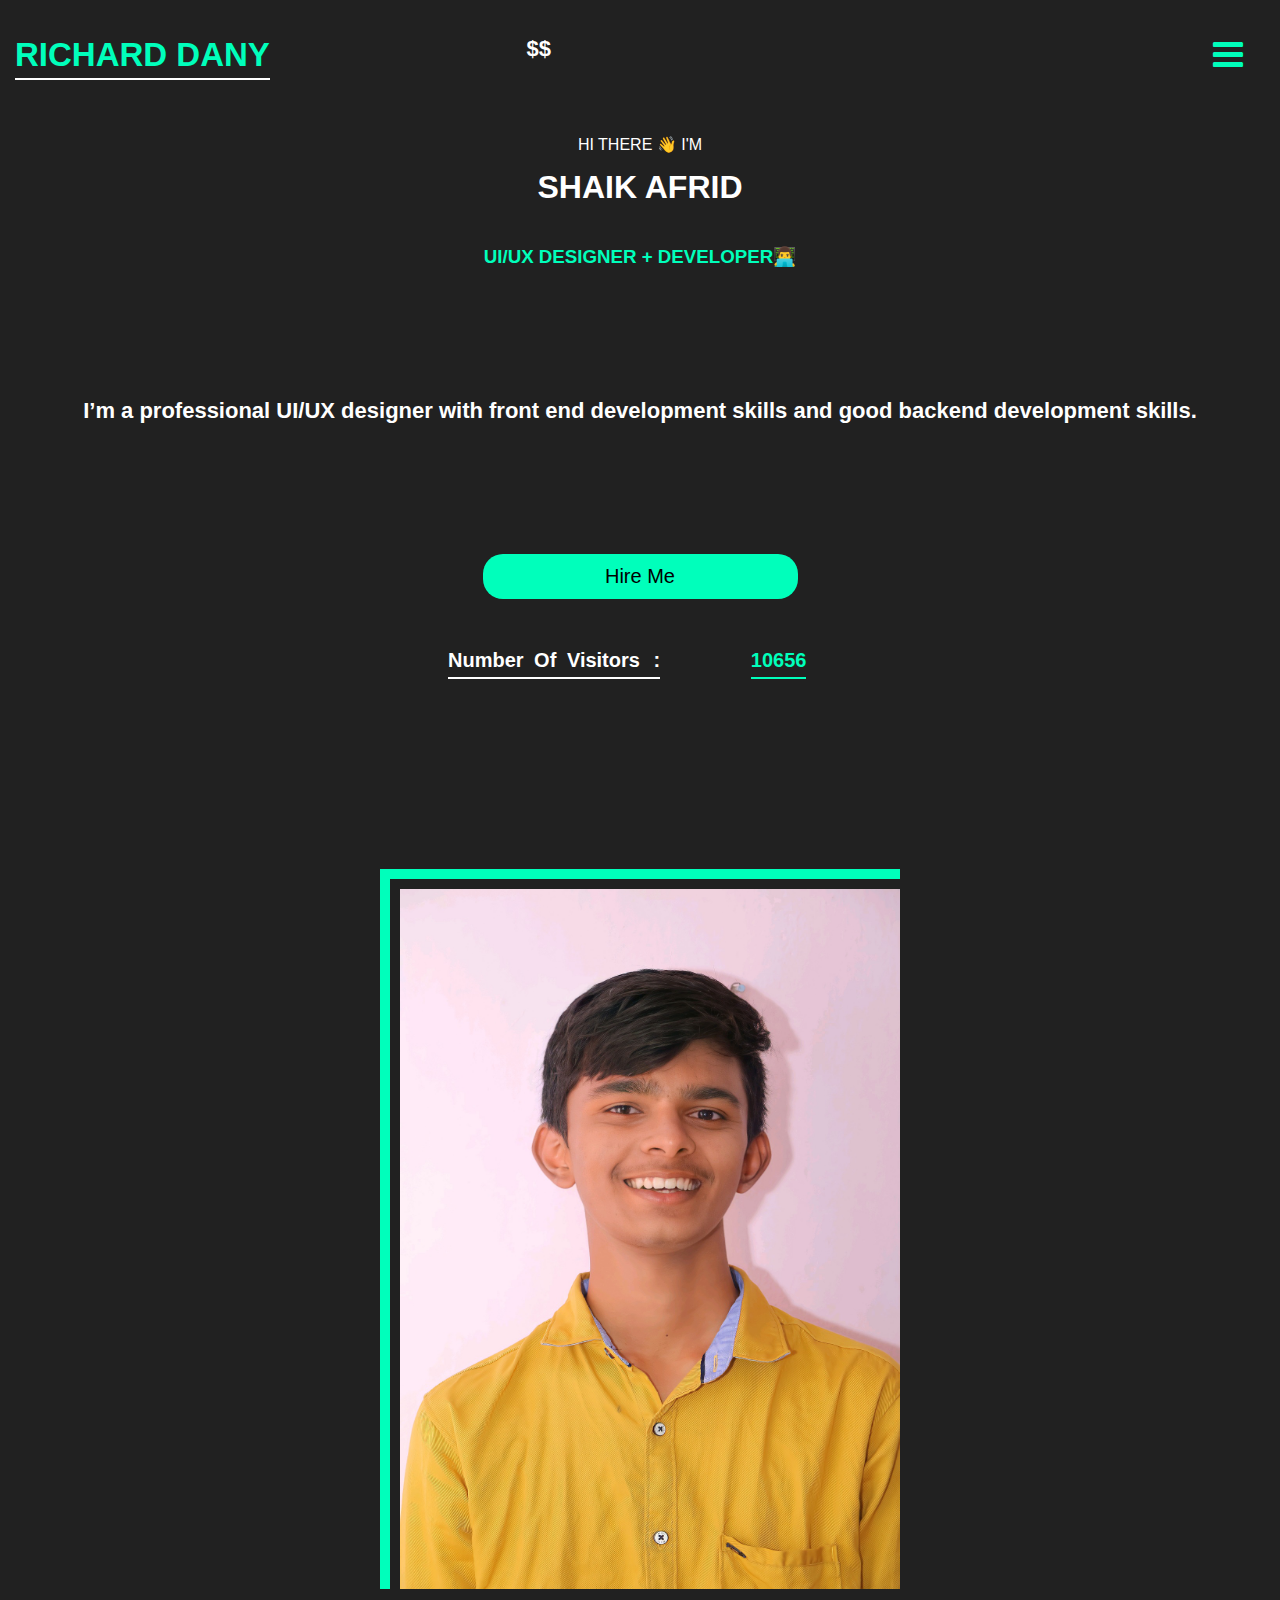
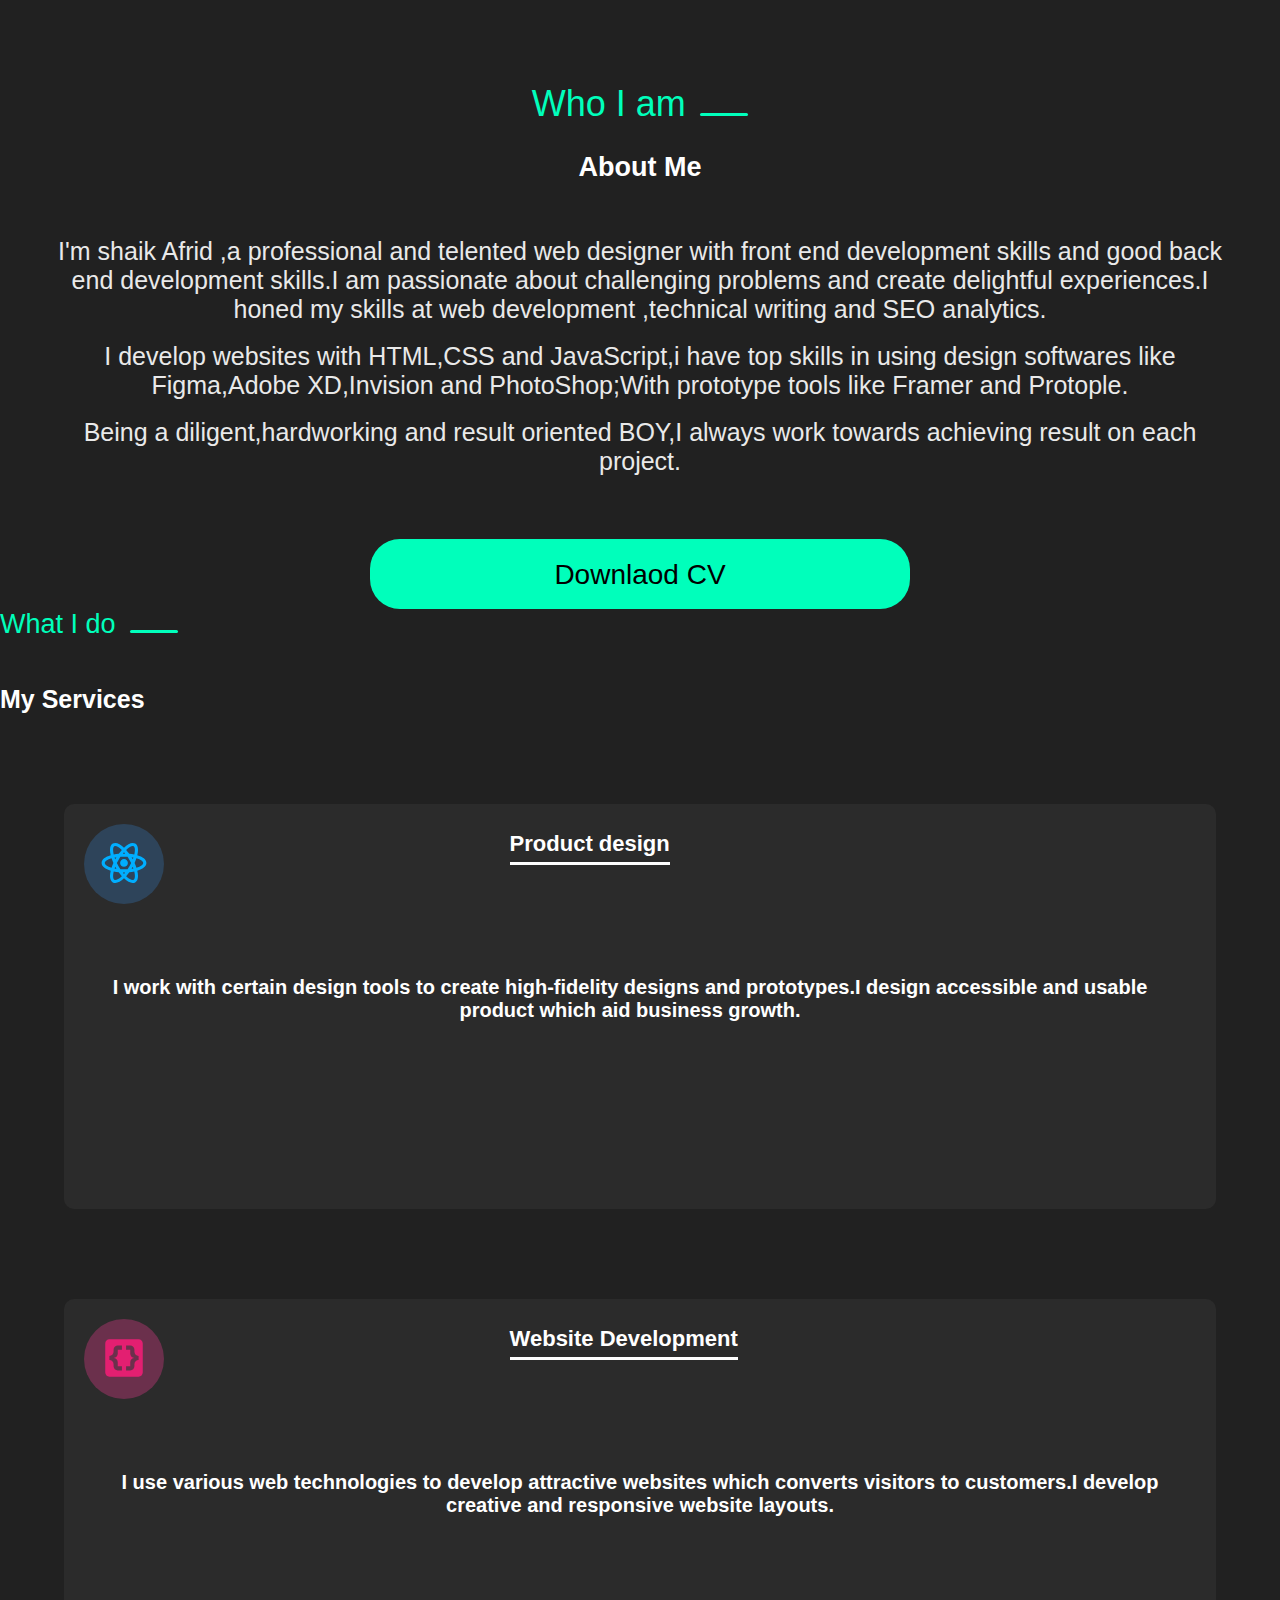
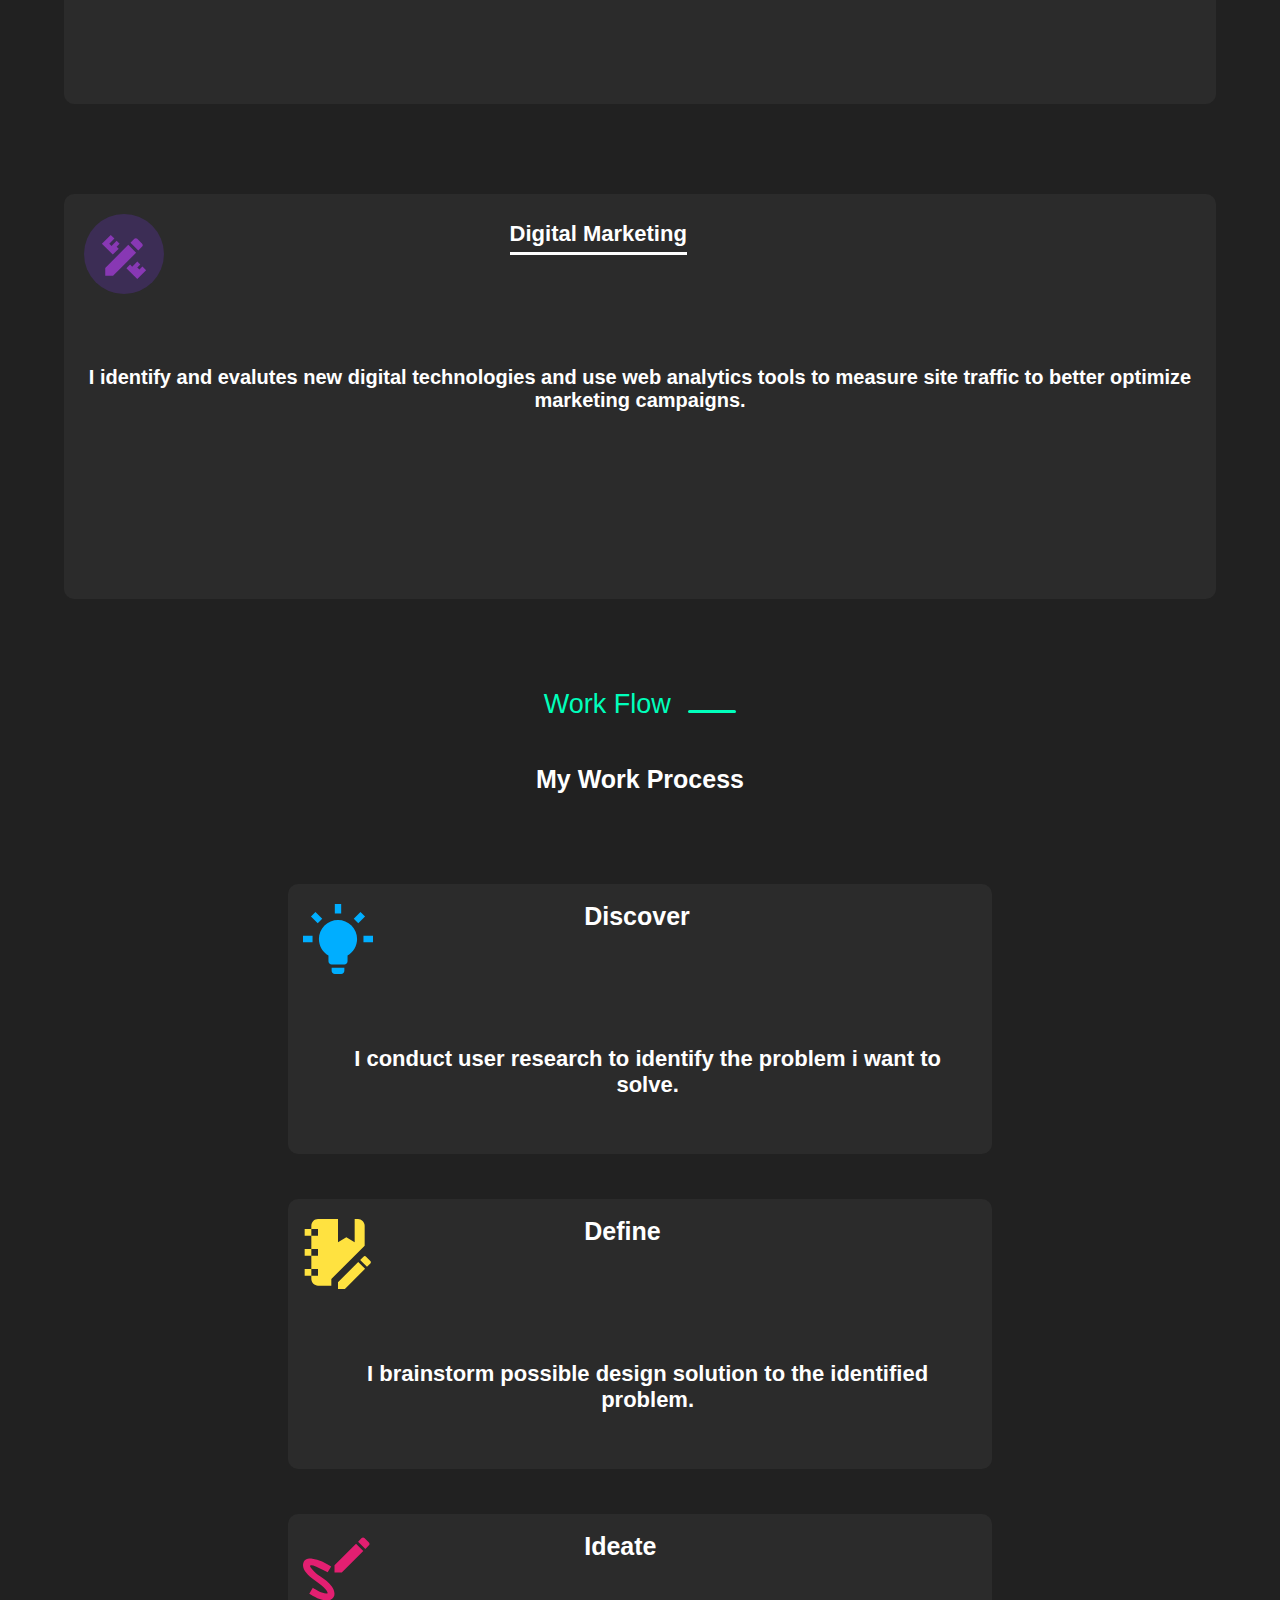
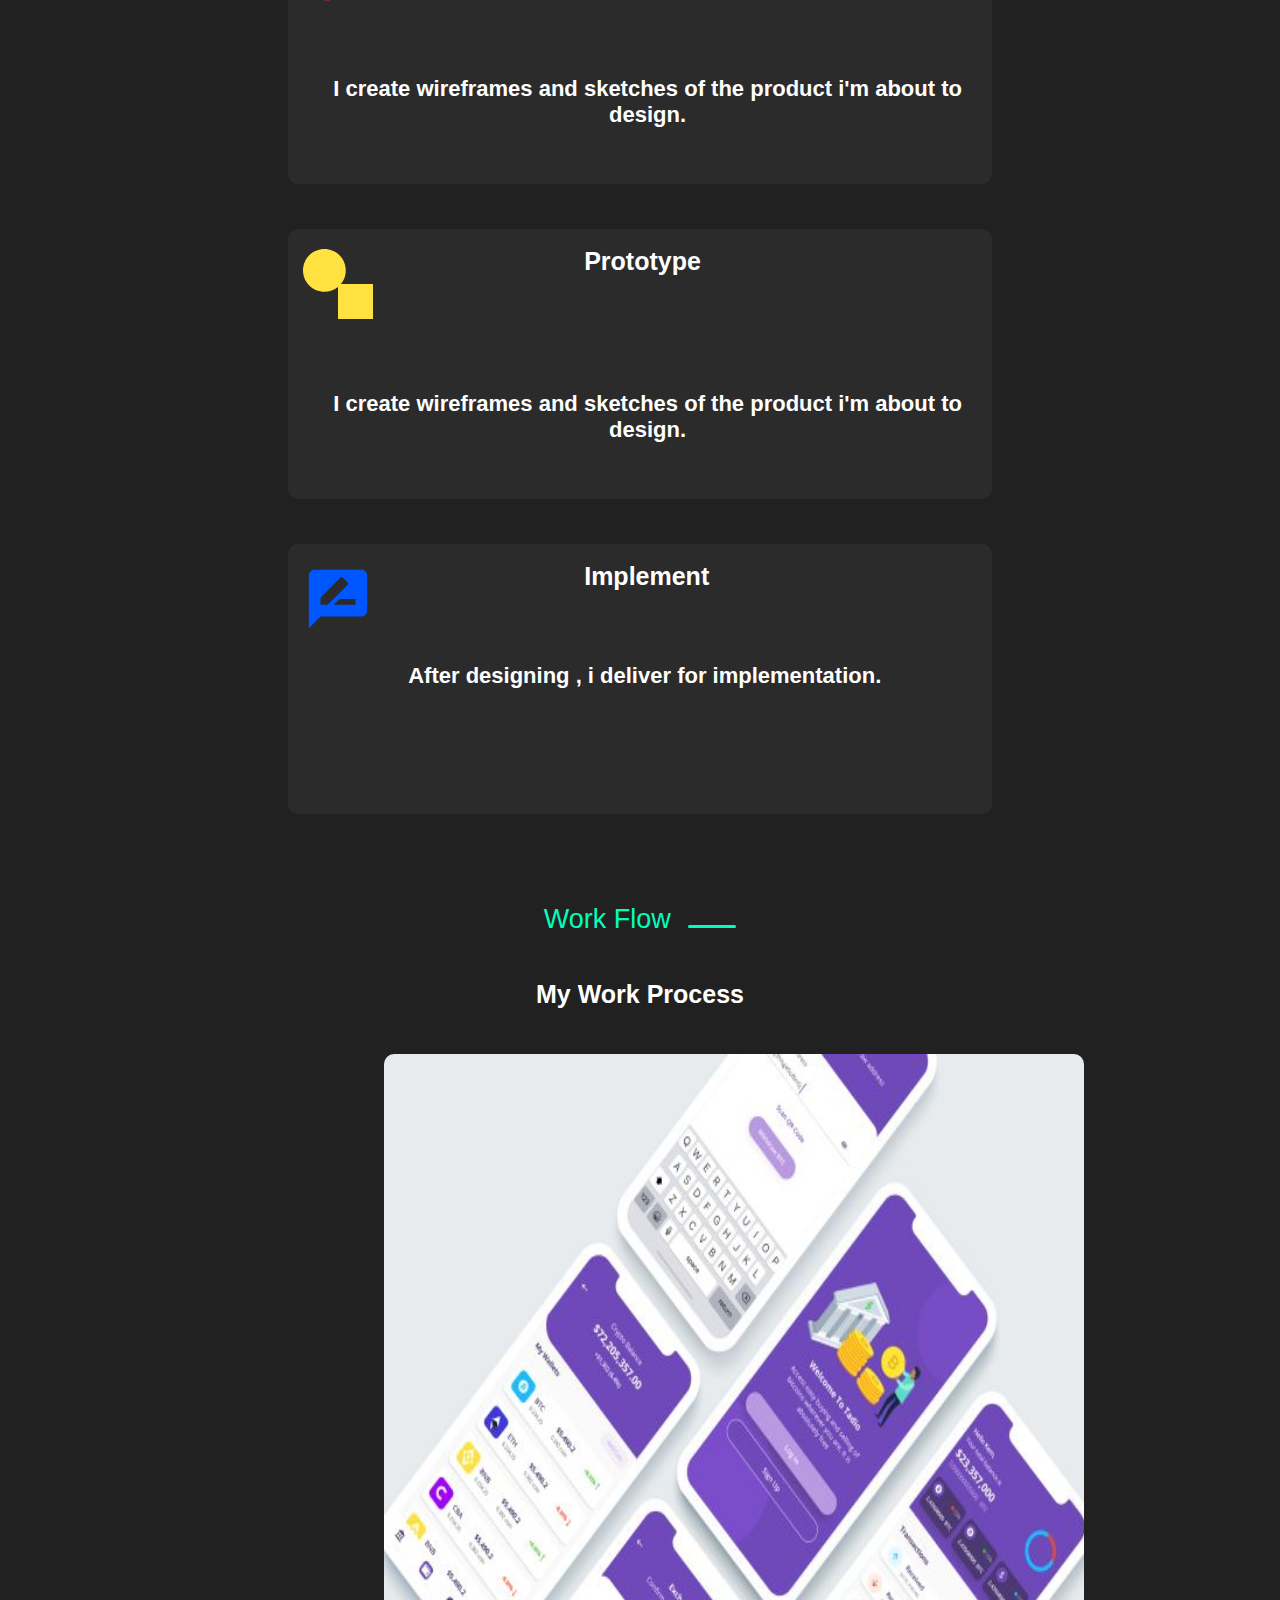
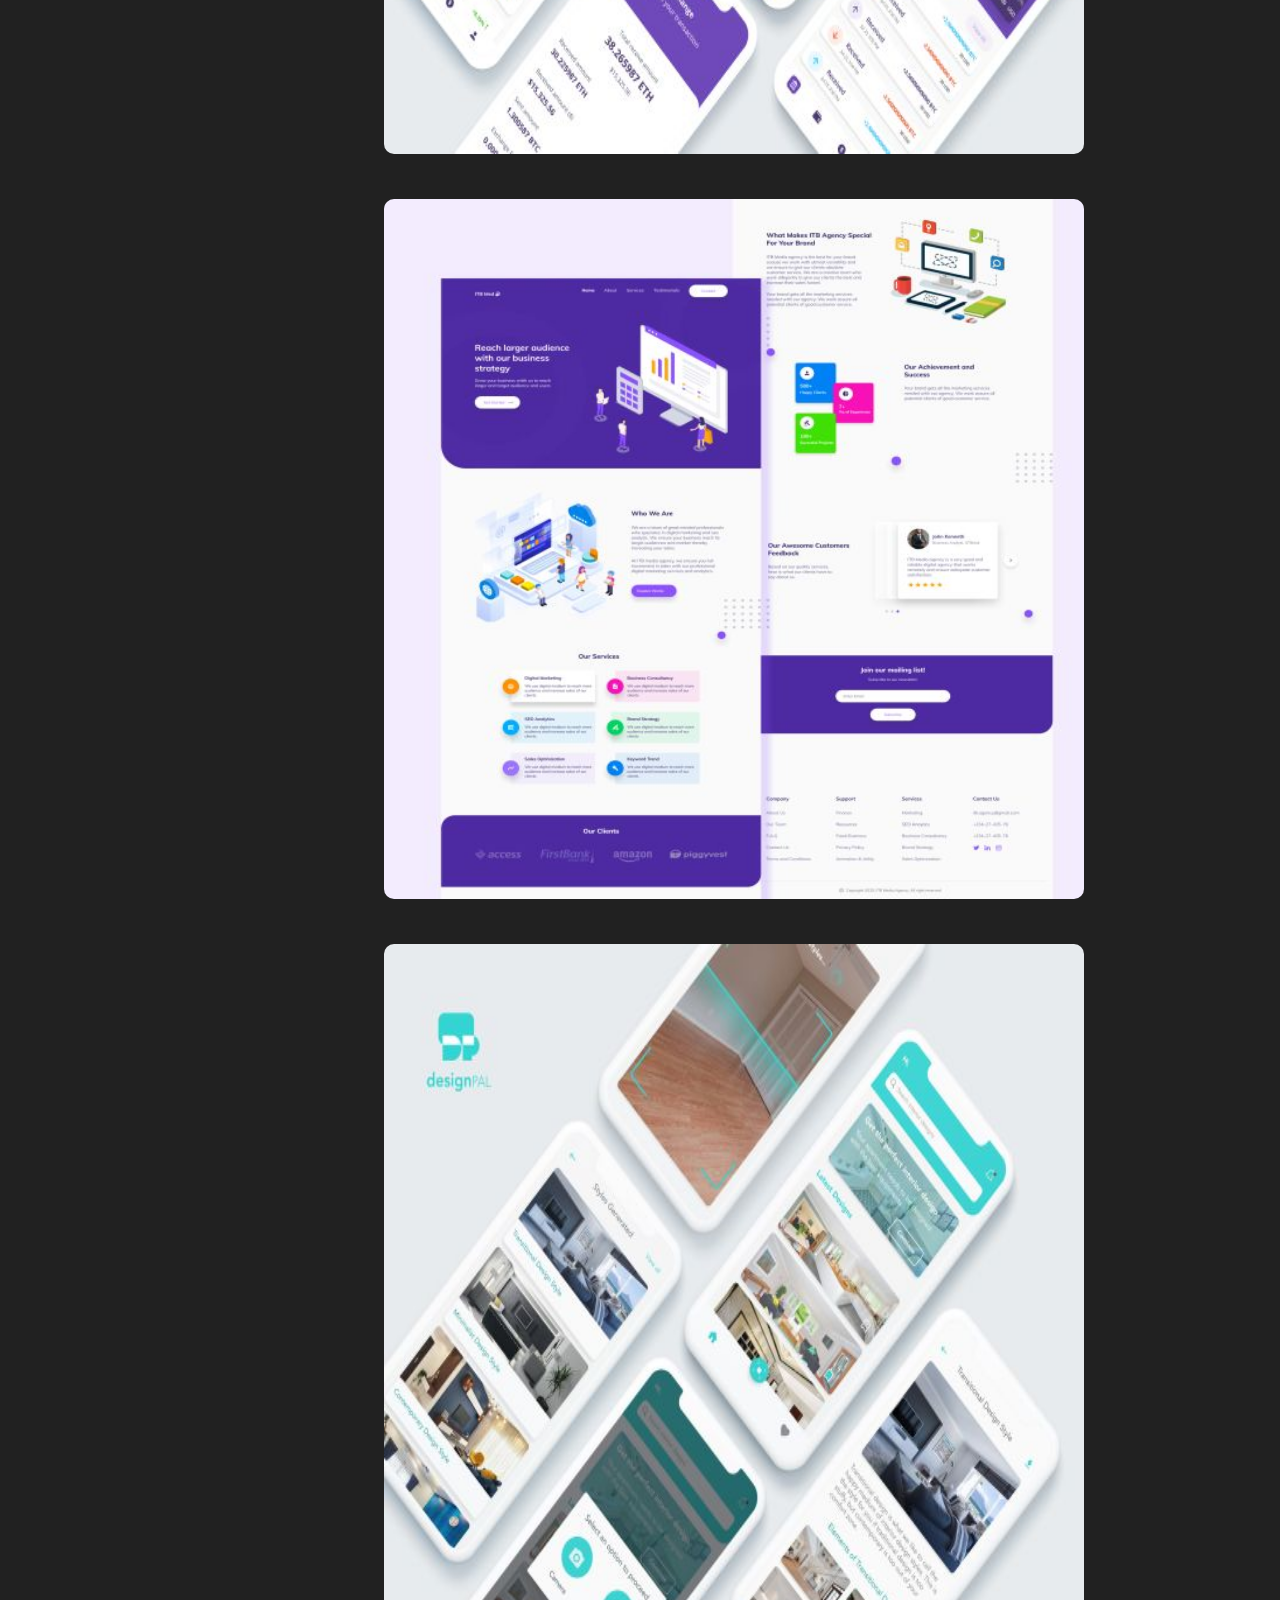
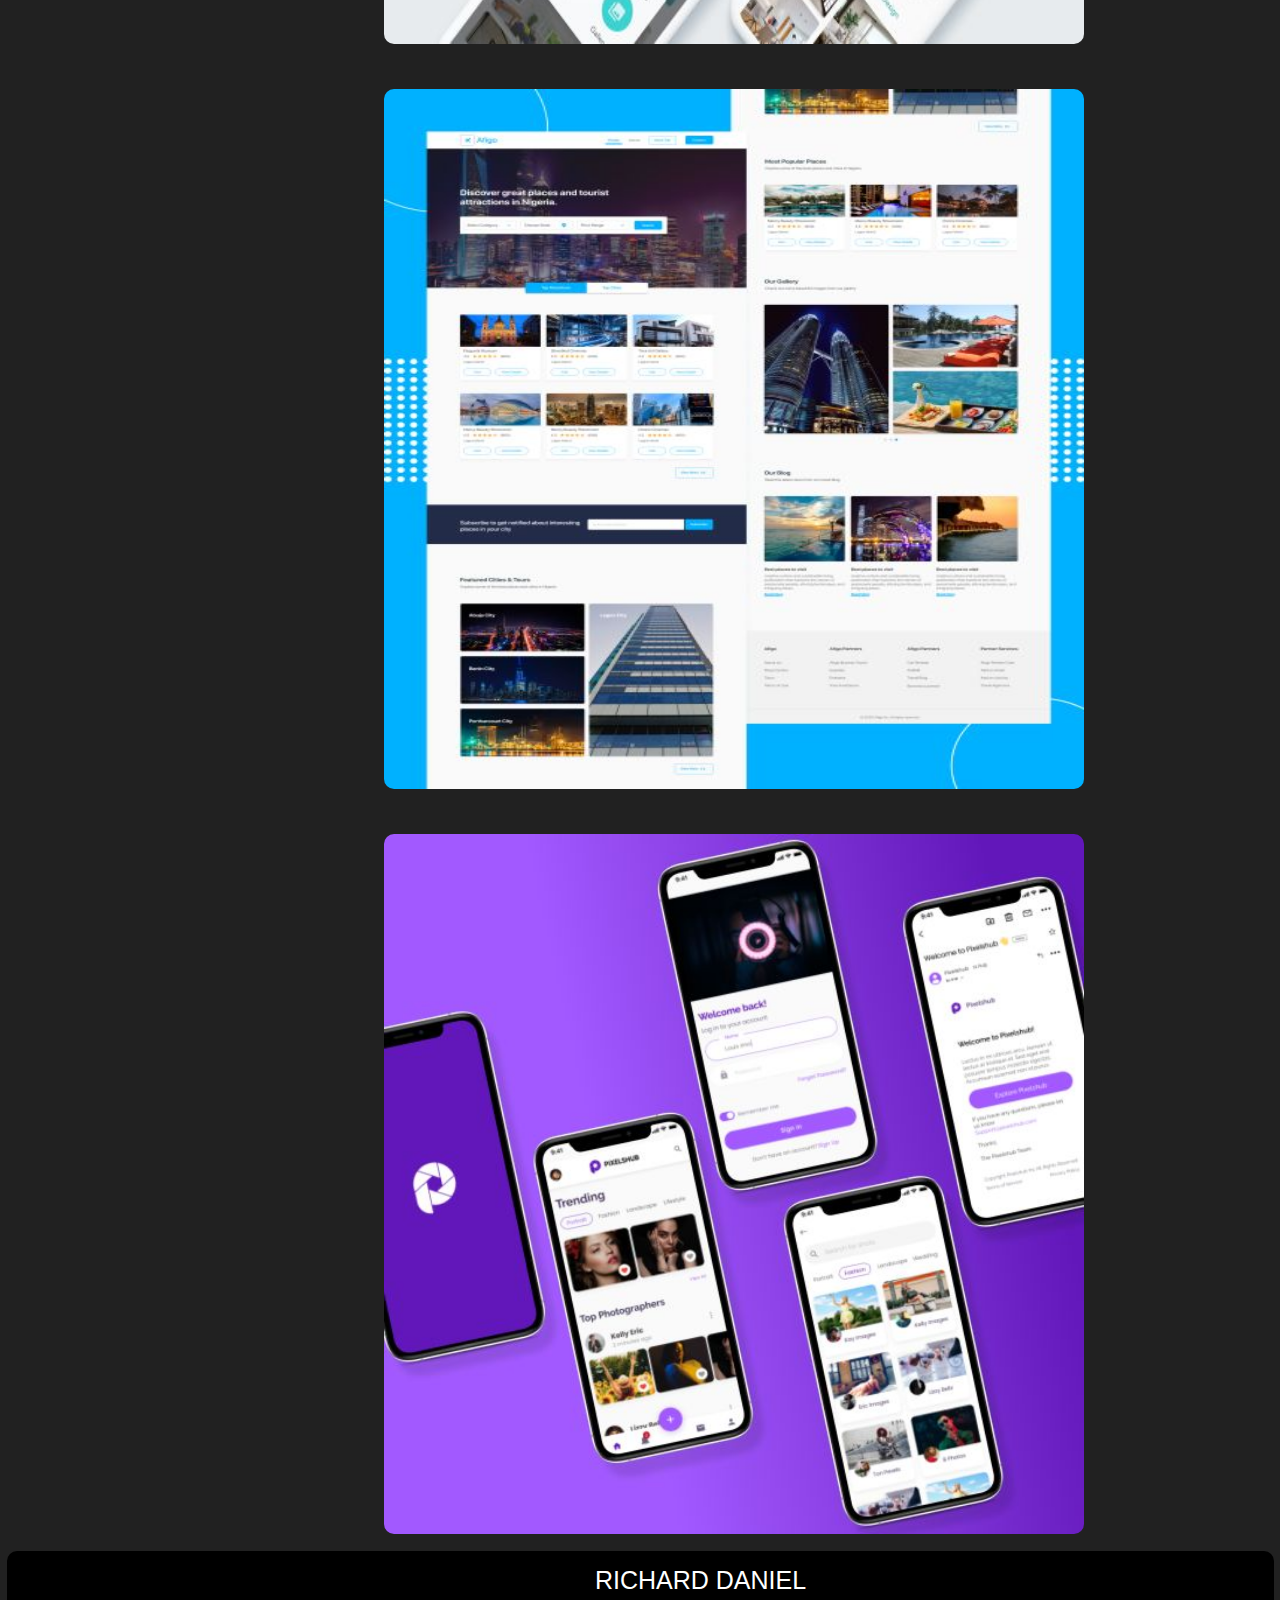
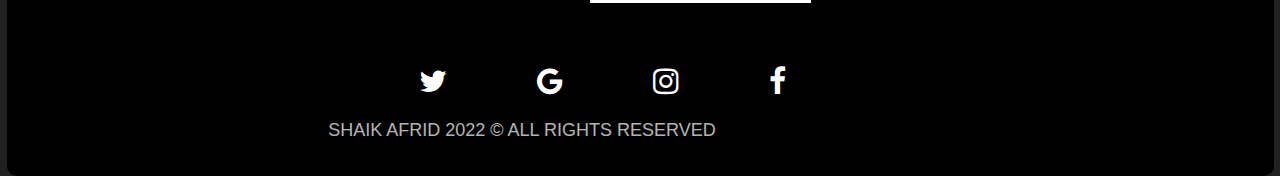
<file: index.html>
<!DOCTYPE html>
<html lang="en">
<head>
    <meta charset="UTF-8">
    <meta http-equiv="X-UA-Compatible" content="IE=edge">
    <meta name="viewport" content="width=device-width, initial-scale=1.0">
    <link rel="stylesheet" href="https://cdnjs.cloudflare.com/ajax/libs/font-awesome/4.7.0/css/font-awesome.min.css">
    <script src="js/home.js"></script>
    <link rel="stylesheet" href="css/home.css">
    <link rel="stylesheet" media="screen and (min-width: 900px)" href="css/indexbig.css">
    <title>Shaik Afrid</title>
</head>
<body>
    
    <div>
       
        <div class="menudiv">
            <input type="checkbox" id="myCheck" ">
           <label onclick="opennav()" for="myCheck" ><i id="menuicon" class="fa fa-bars"></i></label> 
           
        </div>
        <div id="sidenav"  class="sidenav">
            <li class="homeside"><a href="#">HOME</a></li>
            <li class="aboutus"><a href="webs/home.html">ABOUT US</a></li>
            <li><a href="https://github.com/afridanon">GITHUB</a></li>
            <li><a href="https://github.com/afridanon?tab=repositories">PROJECTS</a></li>
            <li><a href="https://www.instagram.com/afrid._.0117/">FOLLOW US</a></li>
            <li><a href="MY_RESUME.pdf" download="AFRID_RESUME.pdf" >RESUME</download></li>
            <div class="sidesocialicons"> 
                <ul>
                    <a href="https://www.facebook.com/sk.afrid.564" class="fa fa-facebook"></a>
                    <a href="https://twitter.com/afridanon" class="fa fa-twitter"></a>
                    <a href="https://www.instagram.com/afrid._.0117/" class="fa fa-instagram"></a>
                    <a href="https://github.com/afridanon" class="fa fa-github"></a>
                    <a href="mailto:369afrid@gmail.com" class="fa fa-google"></a>
                </ul>
            </div>
           <li  class="copyright"><label>SHAIK AFRID 2022 © </label></li>
        </div>
        <div class="toplabel">
      
            <label class="brandname">RICHARD DANY</label>
            <label class="dollors">$$</label>
    
        </div>
        
        <div class="biolabelsdiv">
            <p class="hitherebio"> HI THERE 👋 I'M</p>
            <h1 class="afridbio">SHAIK AFRID</h1>
            <h3 class="designerlabel">UI/UX DESIGNER + DEVELOPER👨‍💻</h3>
            <p class="infobio"> I’m a professional UI/UX 
                designer with front end development skills and good backend 
                development skills. </p>
                <button href="#" class="hireme">
                   Hire Me
                </button>
        </div>
        <div id="CounterVisitor" class="viewcount">
            <label id="visitors"><a>Number Of Visitors<span> :</span> </a></label>
            <label id="numberholder">10656</label>
        </div>
        <div class="imagediv">
            <img src="images/my.jpg" width="90%">
        </div>
        <div class="aboutmediv">
            <label> Who I am</label>
            <span class="lineside"></span>
            <h4>About Me</h4>
            <p class="toppara">I'm shaik Afrid ,a professional and telented web designer
                with front end development skills and good back end development
                skills.I am passionate about challenging problems and create 
                delightful experiences.I honed my skills at web development
                ,technical writing and SEO analytics.
            </p>
            <p class="middlepara">
            I develop websites with HTML,CSS and JavaScript,i have top skills
                in using design softwares like Figma,Adobe XD,Invision and 
                PhotoShop;With prototype tools like Framer and Protople.
            </p>
            <p class="bottompara">
                Being a diligent,hardworking and result oriented BOY,I always
                work towards achieving result on each project.
            </p>
            <input type="button" href="MY_RESUME.pdf" download="AFRID_RESUME.pdf" class="downloadcv" value="Downlaod CV">
             
        </div>
        <div class="whatidodiv">
            <label> What I do</label>
            <span class="lineside"></span>
            <h4>My Services</h4>

        </div>
        <div class="reactdiv">
           <label><img src="images/react-logo.svg"></label>  
           <h4>Product design</h4>
           <p>I work with certain design tools to create high-fidelity designs
               and prototypes.I design accessible and usable product which aid business
               growth.
           </p>

        </div>
        <div class="webdevdev">
            <label><img src="images/brackets.svg"></label>  
           <h4>Website Development</h4>
           <p>I use various web technologies to develop attractive websites
               which converts visitors to customers.I develop creative and 
               responsive website layouts.
           </p>
        </div>
        <div class="digitalweb">
            <label><img src="images/digital-marketing.svg"></label>  
            <h4>Digital Marketing</h4>
            <p>I identify and evalutes new digital technologies and use web
                analytics tools to measure site traffic to better optimize
                marketing campaigns.
            </p>
        </div>
        <div class="workflowdiv">
            <label> Work Flow <label>
            <span class="lineside"></span>
            <h4>My Work Process</h4>
        </div>
        <div class="discover">
            <label><img src="images/work-idea.svg"></label>  
            <h4>Discover</h4>
            <p> I conduct user research to identify the problem i want
                to solve.
            </p>

        </div>
        <div class="define">
            <label><img src="images/work-plan.svg"></label>  
            <h4>Define</h4>
            <p> I brainstorm possible design solution to the identified problem.
            </p>

        </div> <div class="ideate">
            <label><img src="images/work-sketch.svg"></label>  
            <h4>Ideate</h4>
            <p> I create wireframes and sketches of the product i'm about to design.
            </p>

        </div>
        </div>
         <div class="prototype">
            <label><img src="images/work-design.svg"></label>  
            <h4>Prototype</h4>
            <p> I create wireframes and sketches of the product i'm about to design.
            </p>

        </div>
        </div> 
        <div class="implement">
            <label><img src="images/implement.svg"></label>  
            <h4>Implement</h4>
            <p> After designing , i deliver for implementation.
            </p>

        </div>
        <div class="myprojectdiv">
            <label> Work Flow <label>
                <span class="lineside"></span>
                <h4>My Work Process</h4>

        </div>
        <div class="imgalls">
            <img src="images/new-port-1_fdfoiu.jpg" width="90%" >
            <img src="images/new-port-2_uwlgpl.jpg" width="90%" >
            <img src="images/new-port-3_cxj8pl.jpg" width="90%" >
            <img src="images/new-port-4_dlvmpd.jpg" width="90%" >
            <img src="images/new-port-5_f6hpjs.jpg" width="90%" >
            
        </div>
        <div class="bottomdivbars">
            <label>RICHARD DANIEL</label>
            <ul>
                <a href="https://www.facebook.com/sk.afrid.564" class="fa fa-facebook"></a>
                <a href="https://www.instagram.com/_richard_dany_/" class="fa fa-instagram"></a>
                <a href="mailto:369afrid@gmail.com" class="fa fa-google"></a>
                <a href="https://twitter.com/afridanon" class="fa fa-twitter"></a>
                
            </ul>
            <h4>SHAIK AFRID 2022 © ALL RIGHTS RESERVED</h4>
        </div>
    </div>

 
</body>

</html>
</file>
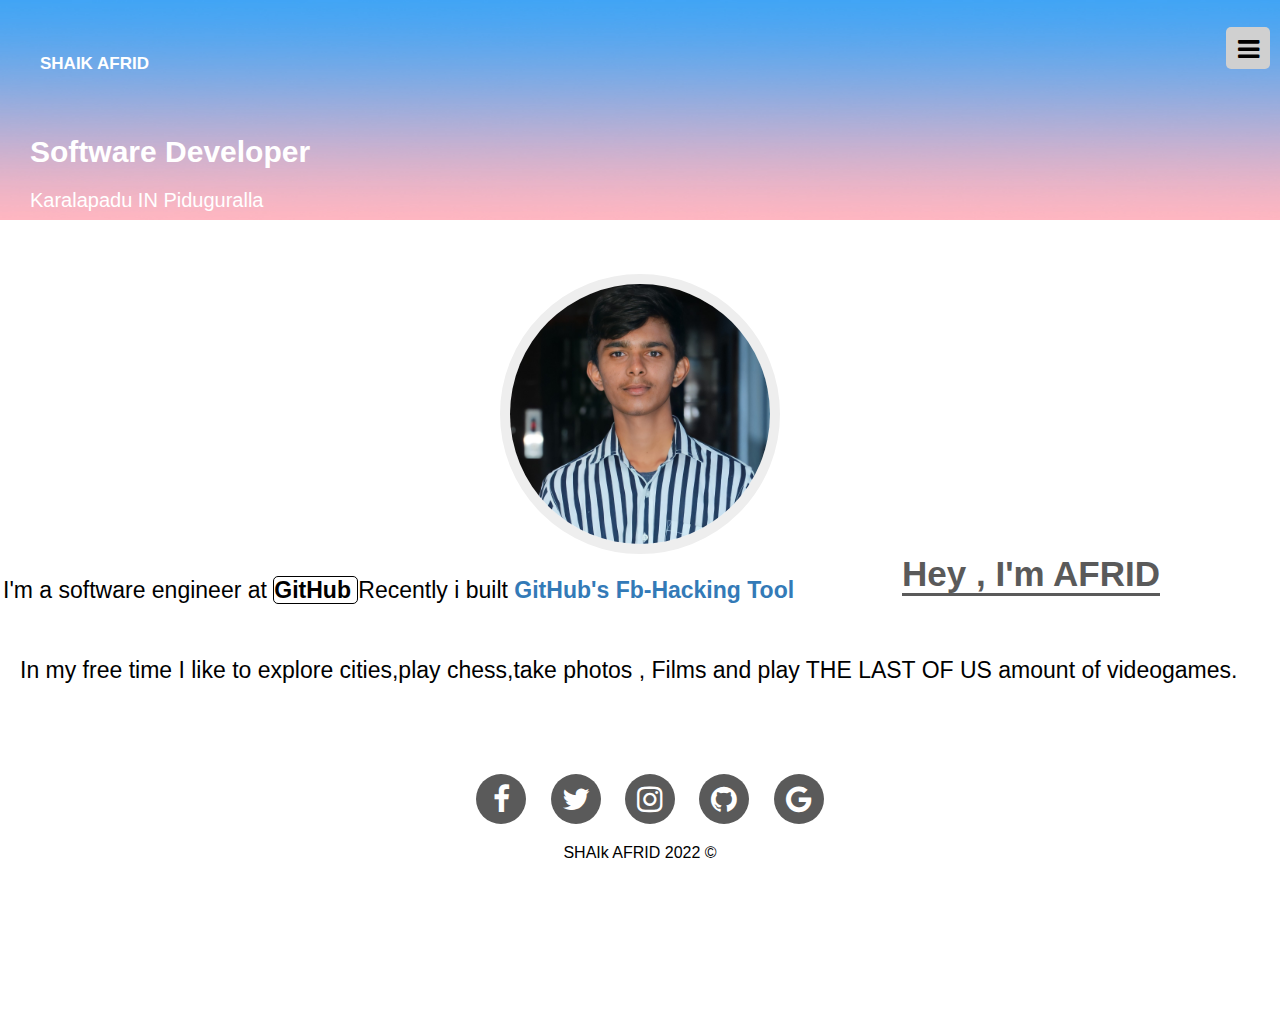
<file: webs/index.html>
<!DOCTYPE html>
<html lang="en">
<head>
    <meta charset="UTF-8">
    <meta http-equiv="X-UA-Compatible" content="IE=edge">
    <meta name="viewport" content="width=device-width, initial-scale=1.0">
    <link rel="stylesheet" href="../css/main.css">
    <link rel="stylesheet" href="https://cdnjs.cloudflare.com/ajax/libs/font-awesome/4.7.0/css/font-awesome.min.css">
    <script src="../js/main.js"></script>
    <title>Afrid ✨</title>
</head>
<body>
    <div>
        <div class="topabout">
            <img id="gradientimage" alt="image" src="../images/gradient.jpg" width="100%" height="220">

        </div>
        <div class="bio">
            <label class="bioname">SHAIK AFRID</label>
            <label class="biodevops">Software Developer </label>
            <a class="biovill">Karalapadu IN Piduguralla</a>
        </div>
        <div class="myimgplace">
          <img id="myimg" onclick="chamyimg()" class="myimg" src="../images/my2.jpg" width="260" height="260">
        </div>
        <div class="heyiam">
            <label>Hey , I'm AFRID</label>
            <p>I'm a software engineer at <span>GitHub
                
            </span>Recently i built <a>GitHub's Fb-Hacking Tool</a></p>
        </div>
        <div class="bioabout">
            <p>In my free time I like to explore
            cities,play chess,take photos , Films and play
             THE LAST OF US amount of videogames.
         </p>
        </div>
        <div class="socialicons"> 
            <ul>
                <a href="https://www.facebook.com/sk.afrid.564" class="fa fa-facebook"></a>
                <a href="https://twitter.com/afridanon" class="fa fa-twitter"></a>
                <a href="https://www.instagram.com/_unknown_boy_afrid_/" class="fa fa-instagram"></a>
                <a href="https://github.com/afridanon" class="fa fa-github"></a>
                <a href="mailto:369afrid@gmail.com" class="fa fa-google"></a>
            </ul>
            <p class="developedby">SHAIk AFRID 2022 © </p> 
        </div>
        <div class="menudiv">
            <input type="checkbox" id="myCheck" ">
           <label onclick="opennav()" for="myCheck" ><i id="menuicon" class="fa fa-bars"></i></label> 
           
        </div>
        <div id="sidenav"  class="sidenav">
            <li><a href="../webs/home.html">HOME</a></li>
            <li class="aboutus"><a href="#">ABOUT US</a></li>
            <li><a href="https://github.com/afridanon">GITHUB</a></li>
            <li><a href="https://github.com/afridanon?tab=repositories">PROJECTS</a></li>
            <li><a href="https://www.instagram.com/_unknown_boy_afrid_/">FOLLOW US</a></li>
            <li><a href="#">RESUME</a></li>
            <div class="sidesocialicons"> 
                <ul>
                    <a href="https://www.facebook.com/sk.afrid.564" class="fa fa-facebook"></a>
                    <a href="https://twitter.com/afridanon" class="fa fa-twitter"></a>
                    <a href="https://www.instagram.com/_unknown_boy_afrid_/" class="fa fa-instagram"></a>
                    <a  href="https://github.com/afridanon" class="fa fa-github"></a>
                    <a href="mailto:369afrid@gmail.com" class="fa fa-google"></a>
                </ul>
            </div>
           <li  class="copyright"><label>SHAIk AFRID 2022 © </label></li>
        </div>
       
    </div>
   
</body>

</html>
</file>
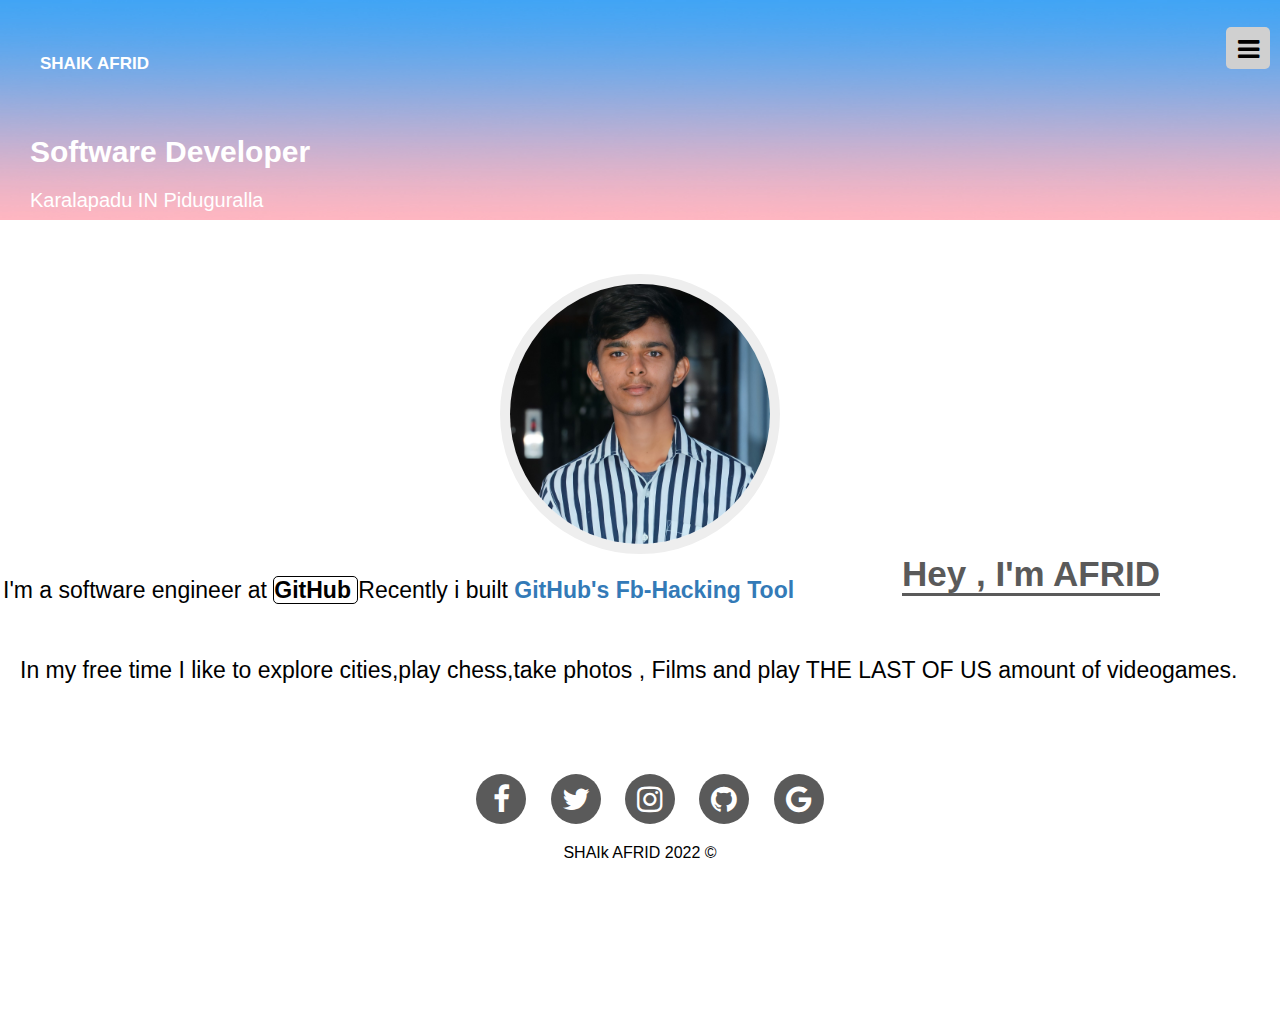
<file: webs/home.html>
<!DOCTYPE html>
<html lang="en">
<head>
    <meta charset="UTF-8">
    <meta http-equiv="X-UA-Compatible" content="IE=edge">
    <meta name="viewport" content="width=device-width, initial-scale=1.0">
    <link rel="stylesheet" href="../css/main.css">
    <link rel="stylesheet" href="https://cdnjs.cloudflare.com/ajax/libs/font-awesome/4.7.0/css/font-awesome.min.css">
    <script src="../js/main.js"></script>
    <title>Afrid ✨</title>
</head>
<body>
    <div>
        <div class="topabout">
            <img id="gradientimage" alt="image" src="../images/gradient.jpg" width="100%" height="220">

        </div>
        <div class="bio">
            <label class="bioname">SHAIK AFRID</label>
            <label class="biodevops">Software Developer </label>
            <a class="biovill">Karalapadu IN Piduguralla</a>
        </div>
        <div class="myimgplace">
          <img id="myimg" onclick="chamyimg()" class="myimg" src="../images/my2.jpg" width="260" height="260">
        </div>
        <div class="heyiam">
            <label>Hey , I'm AFRID</label>
            <p>I'm a software engineer at <span>GitHub
                
            </span>Recently i built <a>GitHub's Fb-Hacking Tool</a></p>
        </div>
        <div class="bioabout">
            <p>In my free time I like to explore
            cities,play chess,take photos , Films and play
             THE LAST OF US amount of videogames.
         </p>
        </div>
        <div class="socialicons"> 
            <ul>
                <a href="https://www.facebook.com/sk.afrid.564" class="fa fa-facebook"></a>
                <a href="https://twitter.com/afridanon" class="fa fa-twitter"></a>
                <a href="https://www.instagram.com/_unknown_boy_afrid_/" class="fa fa-instagram"></a>
                <a href="https://github.com/afridanon" class="fa fa-github"></a>
                <a href="mailto:369afrid@gmail.com" class="fa fa-google"></a>
            </ul>
            <p class="developedby">SHAIk AFRID 2022 © </p> 
        </div>
        <div class="menudiv">
            <input type="checkbox" id="myCheck" ">
           <label onclick="opennav()" for="myCheck" ><i id="menuicon" class="fa fa-bars"></i></label> 
           
        </div>
        <div id="sidenav"  class="sidenav">
            <li><a href="../index.html">HOME</a></li>
            <li class="aboutus"><a href="#">ABOUT US</a></li>
            <li><a href="https://github.com/afridanon">GITHUB</a></li>
            <li><a href="https://github.com/afridanon?tab=repositories">PROJECTS</a></li>
            <li><a href="https://www.instagram.com/_unknown_boy_afrid_/">FOLLOW US</a></li>
            <li><a href="#">RESUME</a></li>
            <div class="sidesocialicons"> 
                <ul>
                    <a href="https://www.facebook.com/sk.afrid.564" class="fa fa-facebook"></a>
                    <a href="https://twitter.com/afridanon" class="fa fa-twitter"></a>
                    <a href="https://www.instagram.com/_unknown_boy_afrid_/" class="fa fa-instagram"></a>
                    <a  href="https://github.com/afridanon" class="fa fa-github"></a>
                    <a href="mailto:369afrid@gmail.com" class="fa fa-google"></a>
                </ul>
            </div>
           <li  class="copyright"><label>SHAIk AFRID 2022 © </label></li>
        </div>
       
    </div>
   
</body>

</html>
</file>
<file: css/home.css>
*{
    margin:0;
    padding:0;
    text-decoration:none;
    list-style:none;
    
}
body{
    color:red;
    background:#212121;

    font-family:-apple-system, BlinkMacSystemFont, 'Segoe UI', Roboto, Oxygen, Ubuntu, Cantarell, 'Open Sans', 'Helvetica Neue', sans-serif;
}
.menudiv label{
    position: absolute;
    text-align:center;
    width:44px;
    height:42px;
    color:#0fb;
    top:3vh;
    right:10px;
    font-size:25px;
}
#menuicon{
    float:right;
    margin-right:17px;
    margin-top:10px;
}
#myCheck{
    display:none;

}
.sidenav{
    position: absolute;
    display:none;
    color: #fff;
    top:0;
    width:83%;
    height:100%;
    background:black;
    text-align: center;
}
.homeside a{
    border-bottom: 3px solid ;
    padding-bottom: 5px;
}
.sidenav li{
    margin-top:40px;

}
.sidenav li a{
    color:white;
    font-family: sans-serif;
    font-size:20px;

}
.sidenav li a:active,.sidenav li a:hover{
    font-size:21px;
    color: #0fb;
    transition:60ms;
    border-bottom: white 2px solid;
    padding-bottom:4px;
}
.sidesocialicons{
    width:100%;
    height:40vh;
    text-align: center;
    float:left;
    margin-top:40px;
}
.sidesocialicons ul a{
    line-height:50px;
    height:50px;
    width:50px;
    margin-top:20px;
    margin-left:13px;
    margin-right:13px;
    font-size:30px;
    border-radius:50%;
    color:#fff;
    background:#5a5a5a;
}
.sidesocialicons ul a:active,.sidesocialicons ul a:hover{
    color:greenyellow;    
}
.copyright{
    width:100%;
    height:40px;
    position: absolute;
    bottom:20px;
}
.copyright label{
    font-weight:100;
    font-size: larger;
    opacity:0.7;
}
.toplabel{
    float:left;
    margin-top:-11vh;
    width:70%;
    color:white;
    float:left;
    margin-left:30px;
}
.toplabel {
    margin-left:15px;
    font-size:22px;
}
.brandname{
    color:#0fb;
    border-bottom:1px solid bisque;
    padding-bottom:5px;
}
.dollors{
    float:right;
    margin-right:5vh;
    font-weight:700;
    
}

.biolabelsdiv{
    text-align:center;
    color:white;
    margin-top:15vh;
}

.afridbio{
    margin-top:10px;
}
.designerlabel{
    margin-top:40px;
    padding-left:90px;
    padding-right:90px;
    color:#0fb;
    font-family: sans-serif;
}
.infobio{
    margin-top:10px;
    padding:40px;
    font-size:17px;
    font-weight:600;

}
.hireme{
    background: #0fb;
    width:25vh;
    height:40px;
    border:0px ;
    border-radius:20px;
    font-size:16px;

}

#visitors{
    float:left;
    margin-top:50px;
    font-size:20px;
    color:white;
    margin-left:4vh;
    word-spacing:5px;
    font-weight:600;
    border-bottom:2px solid;
    padding-bottom:5px;
}
.viewcount label span{
    margin-left:3px;
}
#numberholder{
    color:#0fb;
    margin-right:10%;
    float: right;
    font-size:20px;
    margin-top:50px;
    font-weight:700;
    border-bottom:2px solid;
    padding-bottom:5px;
    
}

.imagediv{
    text-align: center;
    margin-top:30vh;
}
.imagediv img{
    border-top:10px solid #0fb;
    border-left:10px solid #0fb;
    padding-left:10px;
    padding-top:10px;

    
    
}
.aboutmediv{
    text-align: center;
    margin-top:5vh;
}
.aboutmediv label{
    color:#0fb;
    font-size:16px;
    font-weight: 500;

}
.lineside{
    display: inline-block;
    background: #0fb;
    width:3rem;
    height:0.2rem;
    margin-left:10px;
    border-radius:10px;
}
.aboutmediv h4{
    margin-top:3vh;
    color:white;
    font-size:27px;
}

.aboutmediv p{
    opacity: 0.9;
    font-size:15px;
    color:white;
    font-weight:500;

    padding-left:10px;
    padding-right:10px;
}
.toppara{
    float:left;
    margin-top:6vh;
}
.middlepara{
    float: left;
    margin-top:2vh;
}
.bottompara{
    float: left;
    margin-top:2vh;
}
.downloadcv{
    cursor:pointer;
    background: #0fb;
    width:25vh;
    height:40px;
    border:0px ;
    border-radius:20px;
    font-size:16px;
    padding:20px;
    
}

}
.whatidodiv{
    text-align: center;
    margin-top: 10vh;
}
.whatidodiv label{
    color:#0fb;
    font-weight:500;
    font-size:17px;
}
.whatidodiv h4{
    margin-top:5vh;
    color:white;
    font-size:25px;
}
.reactdiv{
    margin-left: 5%;
    text-align: center;
    background:#2b2b2b;
    width:90%;
    border-radius:10px;
    height:45vh;
    margin-top: 10vh;
}
.reactdiv label{

    
    background:#2e445a;
    width:80px;
    height:80px;
    border-radius: 50%;
    float:left;
    margin-left:20px;
    margin-top: 20px;
    
}
.reactdiv img{
    margin-top:18px;
}
.reactdiv h4{
    border-bottom:3px solid white;
    padding-bottom:5px;
    color:white;
    float:left;
    margin-top:19vh;
    margin-left:-80px;
}
.reactdiv p{
    color:white;
    margin-top:3vh;
    float:left;
    font-size:15px;
    font-weight:600;

    margin-left:20px;
    margin-right: 40px;

}
.webdevdev{
    margin-left: 5%;
    text-align: center;
    background:#2b2b2b;
    width:90%;
    border-radius:10px;
    height:45vh;
    margin-top: 10vh;
}
.webdevdev label{

    
    background:#6b304c;
    width:80px;
    height:80px;
    border-radius: 50%;
    float:left;
    margin-left:20px;
    margin-top: 20px;
}
.webdevdev img{
    margin-top:20px;
}
.webdevdev h4{
    color:white;
    float:left;
    margin-top:19vh;
    margin-left:-80px;
    border-bottom:3px solid white;
    padding-bottom:5px;
}
.webdevdev p{
    color:white;
    margin-top:3vh;
    float:left;
    font-size:16px;
    font-weight:600;

    margin-left:20px;
    margin-right: 20px;

}
.digitalweb{
    margin-left: 5%;
    text-align: center;
    background:#2b2b2b;
    width:90%;
    border-radius:10px;
    height:45vh;
    margin-top: 10vh;

}
.digitalweb label{

    
    background:#3c2d55;
    width:80px;
    height:80px;
    border-radius: 50%;
    float:left;
    margin-left:20px;
    margin-top: 20px;
}
.digitalweb img{
    margin-top:20px;
}
.digitalweb h4{
    color:white;
    float:left;
    margin-top:19vh;
    margin-left:-80px;
    border-bottom:3px solid white;
    padding-bottom:5px;
}
.digitalweb p{
    color:white;
    margin-top:3vh;
    float:left;
    font-size:16px;
    font-weight:600;

    margin-left:20px;
    margin-right: 20px;

}

.workflowdiv{
    text-align: center;
    margin-top: 10vh;
}
.workflowdiv label{
    color:#0fb;
    font-weight:500;
    font-size:17px;
}
.workflowdiv h4{
    margin-top:5vh;
    color:white;
    font-size:25px;
}
.discover{
    margin-left: 22.5%;
    text-align: center;
    background:#2b2b2b;
    width:55%;
    border-radius:10px;
    height:30vh;
    margin-top: 10vh;
    color:white;

}
.discover img{
    float:left;
    margin-left:15px;
    margin-top:20px;
}
.discover h4{
    font-size:20px;
    float:left;
    margin-left:-20px;
    margin-top:10vh;
}
.discover p{
    float:left;
    margin-left:10px;
    margin-right:20px;
    margin-top:2vh;
    font-weight:600;
}
.define{
    margin-left: 22.5%;
    text-align: center;
    background:#2b2b2b;
    width:55%;
    border-radius:10px;
    height:30vh;
    margin-top: 5vh;
    color:white;

}
.define img{
    float:left;
    margin-left:15px;
    margin-top:20px;
}
.define h4{
    font-size:20px;
    float:left;
    margin-left:-20px;
    margin-top:10vh;
}
.define p{
    float:left;
    margin-left:10px;
    margin-right:20px;
    margin-top:2vh;
    font-weight:600;
}

.ideate{
    margin-left: 22.5%;
    text-align: center;
    background:#2b2b2b;
    width:55%;
    border-radius:10px;
    height:30vh;
    margin-top: 5vh;
    color:white;

}
.ideate img{
    float:left;
    margin-left:15px;
    margin-top:20px;
}
.ideate h4{
    font-size:20px;
    float:left;
    margin-left:-20px;
    margin-top:10vh;
}
.ideate p{
    float:left;
    margin-left:10px;
    margin-right:20px;
    margin-top:2vh;
    font-weight:600;
}

.prototype{
    margin-left: 22.5%;
    text-align: center;
    background:#2b2b2b;
    width:55%;
    border-radius:10px;
    height:30vh;
    margin-top: 5vh;
    color:white;

}
.prototype img{
    float:left;
    margin-left:15px;
    margin-top:20px;
}
.prototype h4{
    font-size:20px;
    float:left;
    margin-left:-20px;
    margin-top:10vh;
}
.prototype p{
    float:left;
    margin-left:10px;
    margin-right:20px;
    margin-top:2vh;
    font-weight:600;
}

.implement{
    margin-left: 22.5%;
    text-align: center;
    background:#2b2b2b;
    width:55%;
    border-radius:10px;
    height:30vh;
    margin-top: 5vh;
    color:white;

}
.implement img{
    float:left;
    margin-left:15px;
    margin-top:20px;
}
.implement h4{
    font-size:20px;
    float:left;
    margin-left:-20px;
    margin-top:10vh;
}
.implement p{
    float:left;
    margin-left:10px;
    margin-right:20px;
    margin-top:2vh;
    font-weight:600;
}
.myprojectdiv{
    text-align: center;
    margin-top: 10vh;
}
.myprojectdiv label{
    color:#0fb;
    font-weight:500;
    font-size:17px;
}
.myprojectdiv h4{
    margin-top:5vh;
    color:white;
    font-size:25px;
}
.imgalls{
    text-align:center;
}
.imgalls img{
    margin-top: 5vh;
    border-radius:10px;
}

.bottomdivbars{
    margin-top:10vh;
    background: black;
    width:95%;
    height:25vh;
    margin-left:2.5%;
    border-radius:10px;
    text-align: center;

}
.bottomdivbars label{
    float:right;
    margin-right:25%;
    color:white;
    font-size:20px;
    border-bottom: white 3px solid;
    padding:5px;
    color:#0fb;
}
.bottomdivbars ul{
    float:left;
    margin-left:5vh;
}
.bottomdivbars ul a{
    color:white;
    margin-left:5vh;
    font-size:25px;
    margin-top:5vh;
}
.bottomdivbars ul a:active,.bottomdivbars ul a:hover{
    color:#0fb;
}
.bottomdivbars h4{
    float:left;
    margin-top:6vh;
    text-align: center;
    color:white;
    font-weight:500;
    opacity: 0.7;
    padding-left:2vh;
}
</file>
<file: css/indexbig.css>
.menudiv label{
    font-size:35px;
}
#menuicon{
    margin-right:27px;
}
.sidenav{
    width:20%;
}
.sidenav li a:active,.sidenav li a:hover{
    color: aqua;
}
.brandname {
    font-weight:700;
    font-size:33px;
    color:#0fb;
    border-bottom:2px solid #fff;
    padding-bottom:5px;

}
.dollors{
    margin-right:40vh;
}
.infobio{

    font-size:22px;


}
.afridbio{
    margin-top:15px;
}
.infobio{
    margin-top:10vh;
}
.hireme{
    margin-top:10vh;
    background: #0fb;
    width:35vh;
    height:45px;
    border:0px ;
    border-radius:20px;
    font-size:20px;

}
#visitors{
    margin-left:35%;

}
#numberholder{
    margin-right:37%;

}
.imagediv{
    text-align: center;
    margin-top:30vh;
}
.imagediv img{
    width:500px;
    height:700px;
  
}
.aboutmediv{
    margin-top:10vh;
}
.aboutmediv label{
    font-size:36px; 
}
.aboutmediv p{
    font-weight:300;
    font-family: 'Segoe UI', Tahoma, Geneva, Verdana, sans-serif;
    font-size:25px;
    padding-left:40px;
    padding-right:40px;
}
.downloadcv{
    cursor: pointer;
    margin-top:7vh;
    background: #0fb;
    width:60vh;
    height:70px;
    border:0px ;
    border-radius:30px;
    font-size:28px;

}
.whatidodiv label{
    font-size:27px;
}

.reactdiv h4{
    font-size:22px;
    margin-top:3vh;
    float:left;
    margin-left:30%;
}
.reactdiv p{
    margin-top:8vh;
    font-size:20px;

}
.webdevdev h4{
    font-size:22px;
    margin-top:3vh;
    float:left;
    margin-left:30%;
}
.webdevdev p{
    margin-top:8vh;
    font-size:20px;

}
.digitalweb h4{
    font-size:22px;
    margin-top:3vh;
    float:left;
    margin-left:30%;
}
.digitalweb p{
    margin-top:8vh;
    font-size:20px;

}
.workflowdiv label{
    color:#0fb;
    font-weight:500;
    font-size:27px;
}
.discover h4{
    font-size:20px;
    float: left;
    font-size:25px;
    margin-left:30%;
    margin-top:2vh;
}
.discover img{
    width:70px;
    height:70px;

}
.discover p{
    float:left;
    font-size:22px;
    margin-left:5%;
    margin-top:8vh;

}
.define h4{
    font-size:20px;
    float: left;
    font-size:25px;
    margin-left:30%;
    margin-top:2vh;
}
.define img{
    width:70px;
    height:70px;

}
.define p{
    float:left;
    font-size:22px;
    margin-left:5%;
    margin-top:8vh;
}
.ideate img{
    width:70px;
    height:70px;

}
.ideate h4{
    font-size:20px;
    float: left;
    font-size:25px;
    margin-left:30%;
    margin-top:2vh;
}
.ideate p{
    float:left;
    font-size:22px;
    margin-left:5%;
    margin-top:8vh;
}
.prototype h4{
    font-size:20px;
    float: left;
    font-size:25px;
    margin-left:30%;
    margin-top:2vh;
}
.prototype img{
    width:70px;
    height:70px;

}
.prototype p{
    float:left;
    font-size:22px;
    margin-left:5%;
    margin-top:8vh;
}
.implement h4{
    font-size:20px;
    float: left;
    font-size:25px;
    margin-left:30%;
    margin-top:2vh;
}
.implement img{
    width:70px;
    height:70px;

}
.implement p{
    float:left;
    font-size:22px;
    margin-left:5%;
    margin-top:8vh;
}
.myprojectdiv label{
    font-size:27px;
}
.imgalls{
    text-align:center;

}
.imgalls img{
    float:left;
    margin-left:30%;

    width:700px;
    height:700px;
    

}
.bottomdivbars{
    position: absolute;
    margin-top:99cm;
    width:99%;
    float:left;
    margin-left:7px;
}
.bottomdivbars label{
    float:left;
    margin-left:46%;
    color:white;
    font-size:25px;
    border-bottom:3px solid;
    padding:5px;
    margin-top: 10px;
}
.bottomdivbars ul{
    float:right;
    margin-right:35%;
}
.bottomdivbars ul a{
    float:right;
    margin-right:5vh;
    color:white;
    font-size:30px;
    margin-top:7vh;

}
.bottomdivbars ul a:active,.bottomdivbars ul a:hover{
    color:#0fb;
}
.bottomdivbars h4{
    font-size:18px;
    float:right;
    margin-top:13vh;
    color:white;
    margin-right:-43vh;
    font-weight:200;
    opacity: 0.7;
}
</file>
<file: css/main.css>
*{
    text-decoration:none;
    padding:0;
    margin:0;
    list-style:none;
}
body{
    font-family: -apple-system, BlinkMacSystemFont, 'Segoe UI', Roboto, Oxygen, Ubuntu, Cantarell, 'Open Sans', 'Helvetica Neue', sans-serif;

}
.topabout {
    text-align:center;
    top:0;

}

.bio {
    color:white;
    width:100%;
}
#gradientimage{
    position:relative;
    left:0;
}
.bioname{

    position:absolute;
    top:6vh;
    font-size:17px;
    font-weight:700;
    float:left;
    margin-left:40px;

}
.biodevops{
    position:absolute;
    top:15vh;
    float:left;
    margin-left:30px;
    font-size:30px;
    font-weight:700;


}
.biovill{
    position: absolute;
    top:21vh;
    float:left;
    font-size:20px;
    margin-left:30px;
    font-weight:500;
}
.myimg{
    border:10px solid #eee;
    margin-left:10%;
    display: block;
    margin-left: auto;
    margin-right: auto;
    margin-top:50px;
    border-radius:50%;
    
}
.heyiam{
    text-align: center;
}
.heyiam label{
    color: #5a5a5a;
    font-weight:bold;
    font-size: 35px;
    margin-right:15px;
}
.heyiam label{
    border-bottom:3px solid;
}
.heyiam p{
    padding: 3px 3px;
    margin-top:20px;
    float:left;
    font-size: 23px;
    
    

}
.heyiam p span{
    
    text-align: center;
    line-height:20px;
    font-size:23px;
    font-weight:700;
    border:1px solid black;
    border-radius:5px;

}
.heyiam p a{
    color: #337ab7;
    font-weight:700;
}
.bioabout p{
    text-align: center;
    font-family: sans-serif;;
    float:left;
    padding:20px;
    margin-top:30px;
    font-size:23px;
    font-weight:400;
}
.socialicons{
    width:100%;
    height:30vh;
    text-align: center;
    float:left;
    margin-top:50px;
}
.socialicons ul a{
    line-height:50px;
    height:50px;
    width:50px;
    margin-top:20px;
    margin-left:20px;
    font-size:30px;
    border-radius:50%;
    color:#fff;
    background:#5a5a5a;
}
.socialicons ul a:active,.socialicons ul a:hover{
    color:greenyellow;    
}

.developedby{
    margin-top:20px;
}
.menudiv label{
    position: absolute;
    text-align:center;
    width:44px;
    height:42px;
    background:#d0d0d0;
    border-radius:5px;
    color:black;
    
    top:3vh;
    right:10px;
    font-size:25px;
}
#menuicon{
    float:left;
    margin-left:12px;
    margin-top:10px;
}
#myCheck{
    display:none;

}
.sidenav{
    display: none;
    color: #fff;
    position: absolute;
    top:0;
    width:83%;
    height:100%;
    background:black;
    text-align: center;
}
.sidenav li{
    margin-top:40px;

}
.sidenav li a{
    color:white;
    font-family: sans-serif;
    font-size:20px;

}
.sidenav li a:active,.sidenav li a:hover{
    color:#0fb;
}
.copyright{
    width:100%;
    height:40px;
    position: absolute;
    bottom:20px;
}
.copyright label{
    font-weight:100;
    font-size: larger;
    opacity:0.7;
}
.sidesocialicons{
    width:100%;
    height:40vh;
    text-align: center;
    float:left;
    margin-top:40px;
}
.sidesocialicons ul a{
    line-height:50px;
    height:50px;
    width:50px;
    margin-top:20px;
    margin-left:13px;
    margin-right:13px;
    font-size:30px;
    border-radius:50%;
    color:#fff;
    background:#5a5a5a;
}
.sidesocialicons ul a:active,.sidesocialicons ul a:hover{
    color:greenyellow;    
}
.aboutus a{
    border-bottom:2px solid ;
    padding-bottom:7px;
}
</file>
